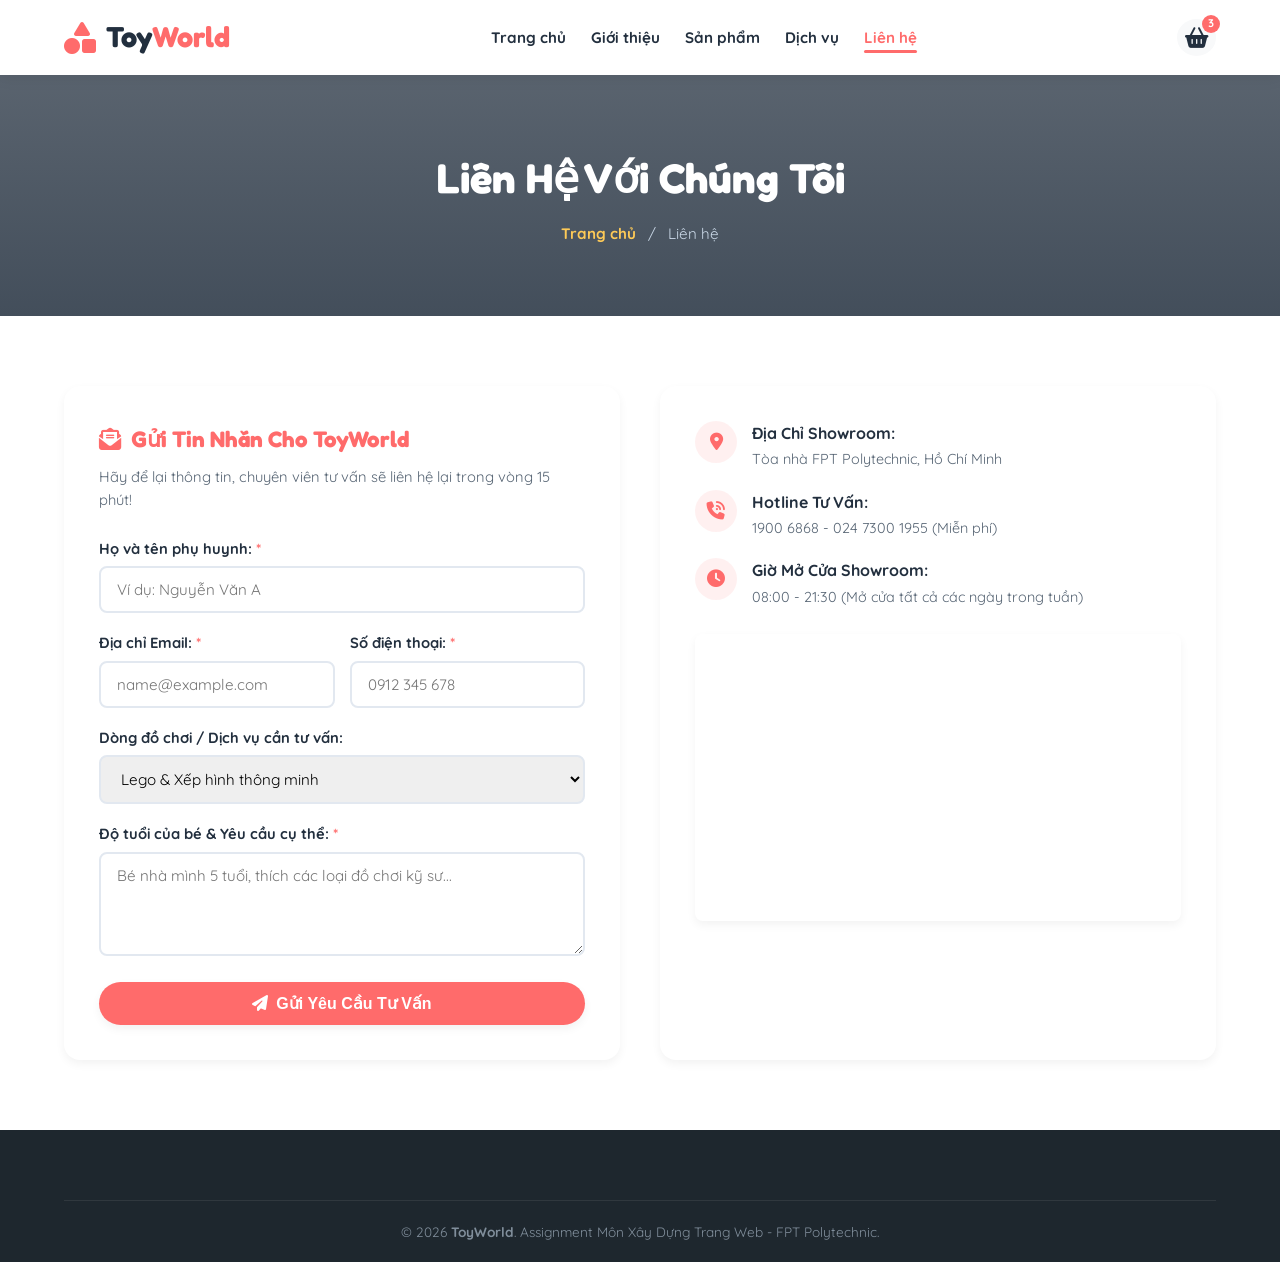
<file: contact.html>
<!DOCTYPE html>
<html lang="vi">
<head>
    <meta charset="UTF-8">
    <meta name="viewport" content="width=device-width, initial-scale=1.0">
    <title>Liên Hệ - ToyWorld</title>
    <link href="https://fonts.googleapis.com/css2?family=Fredoka:wght@400;600;700&family=Quicksand:wght@500;600;700&display=swap" rel="stylesheet">
    <link rel="stylesheet" href="https://cdnjs.cloudflare.com/ajax/libs/font-awesome/6.4.0/css/all.min.css">
    <link rel="stylesheet" href="css/style.css">
</head>
<body>

    <!-- Header -->
    <header class="header">
        <div class="container nav-container">
            <a href="index.html" class="logo">
                <i class="fa-solid fa-shapes logo-icon"></i>
                <span>Toy<span class="highlight">World</span></span>
            </a>
            <nav class="navbar" id="navbar">
                <ul class="nav-list">
                    <li><a href="index.html" class="nav-link">Trang chủ</a></li>
                    <li><a href="about.html" class="nav-link">Giới thiệu</a></li>
                    <li><a href="products.html" class="nav-link">Sản phẩm</a></li>
                    <li><a href="services.html" class="nav-link">Dịch vụ</a></li>
                    <li><a href="contact.html" class="nav-link active">Liên hệ</a></li>
                </ul>
            </nav>
            <div class="header-actions">
                <a href="contact.html" class="cart-btn"><i class="fa-solid fa-basket-shopping"></i><span class="cart-count">3</span></a>
                <button class="mobile-toggle" id="mobile-toggle"><i class="fa-solid fa-bars"></i></button>
            </div>
        </div>
    </header>

    <!-- Page Banner -->
    <div class="page-banner">
        <div class="container">
            <h1>Liên Hệ Với Chúng Tôi</h1>
            <div class="breadcrumb">
                <a href="index.html">Trang chủ</a> <span>/</span> Liên hệ
            </div>
        </div>
    </div>

    <!-- Contact & Map (Y1: Form + Y4: Google Map Iframe) -->
    <section class="contact section">
        <div class="container">
            <div class="contact-wrapper">
                <!-- Cột Form liên hệ -->
                <div class="contact-card">
                    <h3 class="contact-heading"><i class="fa-solid fa-envelope-open-text"></i> Gửi Tin Nhắn Cho ToyWorld</h3>
                    <p class="contact-sub">Hãy để lại thông tin, chuyên viên tư vấn sẽ liên hệ lại trong vòng 15 phút!</p>

                    <form class="contact-form" id="contactForm">
                        <div class="form-group">
                            <label for="fullName">Họ và tên phụ huynh: <span class="required">*</span></label>
                            <input type="text" id="fullName" class="form-control" placeholder="Ví dụ: Nguyễn Văn A" required>
                        </div>
                        <div class="form-row">
                            <div class="form-group">
                                <label for="email">Địa chỉ Email: <span class="required">*</span></label>
                                <input type="email" id="email" class="form-control" placeholder="name@example.com" required>
                            </div>
                            <div class="form-group">
                                <label for="phone">Số điện thoại: <span class="required">*</span></label>
                                <input type="tel" id="phone" class="form-control" placeholder="0912 345 678" required>
                            </div>
                        </div>
                        <div class="form-group">
                            <label for="toyCategory">Dòng đồ chơi / Dịch vụ cần tư vấn:</label>
                            <select id="toyCategory" class="form-control">
                                <option value="lego">Lego & Xếp hình thông minh</option>
                                <option value="stem">Robot & Bộ thí nghiệm STEM</option>
                                <option value="doll">Búp bê & Thú bông organic</option>
                                <option value="boardgame">Board game gia đình</option>
                                <option value="service">Dịch vụ gói quà / Thuê đồ chơi</option>
                            </select>
                        </div>
                        <div class="form-group">
                            <label for="message">Độ tuổi của bé & Yêu cầu cụ thể: <span class="required">*</span></label>
                            <textarea id="message" rows="4" class="form-control" placeholder="Bé nhà mình 5 tuổi, thích các loại đồ chơi kỹ sư..." required></textarea>
                        </div>
                        <button type="submit" class="btn btn-primary btn-block"><i class="fa-solid fa-paper-plane"></i> Gửi Yêu Cầu Tư Vấn</button>
                    </form>
                </div>

                <!-- Cột Thông tin chi nhánh & Bản đồ Map -->
                <div class="contact-map-card">
                    <div class="info-items">
                        <div class="info-item">
                            <div class="info-icon"><i class="fa-solid fa-location-dot"></i></div>
                            <div>
                                <h4>Địa Chỉ Showroom:</h4>
                                <p>Tòa nhà FPT Polytechnic, Hồ Chí Minh</p>
                            </div>
                        </div>
                        <div class="info-item">
                            <div class="info-icon"><i class="fa-solid fa-phone-volume"></i></div>
                            <div>
                                <h4>Hotline Tư Vấn:</h4>
                                <p>1900 6868 - 024 7300 1955 (Miễn phí)</p>
                            </div>
                        </div>
                        <div class="info-item">
                            <div class="info-icon"><i class="fa-solid fa-clock"></i></div>
                            <div>
                                <h4>Giờ Mở Cửa Showroom:</h4>
                                <p>08:00 - 21:30 (Mở cửa tất cả các ngày trong tuần)</p>
                            </div>
                        </div>
                    </div>

                    <!-- Y4: Nhúng Google Maps Iframe -->
                    <div class="map-container">
                        <iframe 
                            src="https://www.google.com/maps/embed?pb=!1m18!1m12!1m3!1d2329.923494485417!2d106.62451253803455!3d10.853442275066095!2m3!1f0!2f0!3f0!3m2!1i1024!2i768!4f13.1!3m3!1m2!1s0x31752b6c59ba4c97%3A0x535e784068f1558b!2zVHLGsOG7nW5nIENhbyDEkeG6s25nIEZQVCBQb2x5dGVjaG5pYw!5e0!3m2!1svi!2sus!4v1792727053461!5m2!1svi!2sus" 
                            width="100%" 
                            height="280" 
                            style="border:0; border-radius: 12px;" 
                            allowfullscreen="" 
                            loading="lazy"
                            title="Bản đồ chỉ đường ToyWorld">
                        </iframe>
                    </div>
                </div>
            </div>
        </div>
    </section>

    <!-- Footer -->
    <footer class="footer">
        <div class="container text-center footer-bottom">
            <p>&copy; 2026 <strong>ToyWorld</strong>. Assignment Môn Xây Dựng Trang Web - FPT Polytechnic.</p>
        </div>
    </footer>

    <script src="js/script.js"></script>
</body>
</html>
</file>
<file: css/style.css>
/* ==========================================================
   ASSIGNMENT: XÂY DỰNG TRANG WEB MULTI-PAGES - FPT POLYTECHNIC
   CHỦ ĐỀ: THẾ GIỚI ĐỒ CHƠI TOYWORLD
   ========================================================== */

:root {
    --primary-color: #ff6b6b;
    --primary-hover: #ee5253;
    --secondary-color: #48dbfb;
    --secondary-hover: #0abde3;
    --accent-yellow: #feca57;
    --accent-green: #1dd1a1;
    --dark-color: #222f3e;
    --text-muted: #576574;
    --light-bg: #f8f9fa;
    --white: #ffffff;
    --font-heading: 'Fredoka', cursive, sans-serif;
    --font-body: 'Quicksand', sans-serif;
    --transition: all 0.3s cubic-bezier(0.25, 0.8, 0.25, 1);
    --shadow-sm: 0 4px 10px rgba(0, 0, 0, 0.05);
    --shadow-md: 0 8px 24px rgba(0, 0, 0, 0.1);
    --shadow-lg: 0 15px 35px rgba(0, 0, 0, 0.15);
    --radius-sm: 8px;
    --radius-md: 16px;
    --radius-lg: 24px;
}

/* Y2: Box Model */
* {
    margin: 0;
    padding: 0;
    box-sizing: border-box;
}

html {
    scroll-behavior: smooth;
    font-size: 16px;
}

body {
    font-family: var(--font-body);
    color: var(--dark-color);
    background-color: var(--white);
    line-height: 1.6;
    overflow-x: hidden;
}

a {
    text-decoration: none;
    color: inherit;
    transition: var(--transition);
}

ul { list-style: none; }
img { max-width: 100%; height: auto; display: block; }
.container { width: 90%; max-width: 1200px; margin: 0 auto; }
.section { padding: 70px 0; }
.text-center { text-align: center; }

/* Tiêu đề & Tag */
.section-header { margin-bottom: 45px; }
.section-tag {
    display: inline-block;
    background: rgba(255, 107, 107, 0.1);
    color: var(--primary-color);
    font-weight: 700;
    padding: 6px 16px;
    border-radius: 30px;
    font-size: 0.85rem;
    text-transform: uppercase;
    margin-bottom: 12px;
}
.section-title {
    font-family: var(--font-heading);
    font-size: 2.2rem;
    color: var(--dark-color);
}
.title-underline {
    width: 80px;
    height: 4px;
    background: linear-gradient(to right, var(--primary-color), var(--accent-yellow));
    margin: 15px auto 0;
    border-radius: 4px;
}
.title-underline.left { margin: 15px 0 0; }

/* Buttons */
.btn {
    display: inline-flex;
    align-items: center;
    gap: 8px;
    padding: 12px 28px;
    font-size: 1rem;
    font-weight: 700;
    border-radius: 30px;
    cursor: pointer;
    border: none;
    transition: var(--transition);
    box-shadow: var(--shadow-sm);
}
.btn-primary { background: var(--primary-color); color: var(--white); }
.btn-primary:hover { background: var(--primary-hover); transform: translateY(-3px); box-shadow: 0 8px 18px rgba(255, 107, 107, 0.35); }
.btn-secondary { background: var(--secondary-color); color: var(--white); }
.btn-secondary:hover { background: var(--secondary-hover); transform: translateY(-3px); }
.btn-outline { background: transparent; color: var(--white); border: 2px solid var(--white); }
.btn-outline:hover { background: var(--white); color: var(--dark-color); transform: translateY(-3px); }

/* HEADER & NAVBAR (Flexbox) */
.header {
    position: fixed;
    top: 0;
    left: 0;
    width: 100%;
    background: rgba(255, 255, 255, 0.98);
    backdrop-filter: blur(8px);
    box-shadow: 0 2px 15px rgba(0, 0, 0, 0.08);
    z-index: 1000;
}
.nav-container {
    display: flex;
    justify-content: space-between;
    align-items: center;
    height: 75px;
}
.logo {
    display: flex;
    align-items: center;
    gap: 10px;
    font-family: var(--font-heading);
    font-size: 1.8rem;
    font-weight: 700;
    color: var(--dark-color);
}
.logo-icon { color: var(--primary-color); font-size: 2rem; }
.logo .highlight { color: var(--primary-color); }
.nav-list { display: flex; gap: 25px; }
.nav-link {
    font-weight: 700;
    color: var(--dark-color);
    font-size: 0.95rem;
    position: relative;
    padding: 6px 0;
}
.nav-link:hover, .nav-link.active { color: var(--primary-color); }
.nav-link::after {
    content: '';
    position: absolute;
    bottom: 0;
    left: 0;
    width: 0%;
    height: 3px;
    background: var(--primary-color);
    border-radius: 2px;
    transition: var(--transition);
}
.nav-link:hover::after, .nav-link.active::after { width: 100%; }
.header-actions { display: flex; align-items: center; gap: 15px; }
.cart-btn {
    position: relative;
    font-size: 1.3rem;
    color: var(--dark-color);
    padding: 8px;
    border-radius: 50%;
    background: var(--light-bg);
    display: flex;
}
.cart-count {
    position: absolute;
    top: -4px;
    right: -4px;
    background: var(--primary-color);
    color: var(--white);
    font-size: 0.7rem;
    font-weight: bold;
    width: 18px;
    height: 18px;
    border-radius: 50%;
    display: flex;
    align-items: center;
    justify-content: center;
}
.mobile-toggle { display: none; background: none; border: none; font-size: 1.5rem; cursor: pointer; }

/* BANNER TIÊU ĐỀ CHO CÁC TRANG CON (PAGE HEADER) */
.page-banner {
    margin-top: 75px;
    background: linear-gradient(rgba(34, 47, 62, 0.75), rgba(34, 47, 62, 0.85)), url('https://images.unsplash.com/photo-1596461404969-9ae70f2830c1?auto=format&fit=crop&w=1400&q=80') center/cover;
    padding: 70px 0;
    color: var(--white);
    text-align: center;
}
.page-banner h1 {
    font-family: var(--font-heading);
    font-size: 2.6rem;
    margin-bottom: 10px;
}
.breadcrumb {
    font-size: 0.95rem;
    color: #c8d6e5;
}
.breadcrumb a { color: var(--accent-yellow); font-weight: bold; }
.breadcrumb span { margin: 0 8px; }

/* HERO SLIDESHOW (TRANG CHỦ) */
.hero { position: relative; margin-top: 75px; height: 560px; overflow: hidden; }
.slider-container { position: relative; width: 100%; height: 100%; }
.slide {
    position: absolute;
    top: 0; left: 0; width: 100%; height: 100%;
    background-size: cover; background-position: center;
    display: flex; align-items: center;
    opacity: 0; visibility: hidden;
    transition: opacity 0.8s ease-in-out, visibility 0.8s;
}
.slide.active { opacity: 1; visibility: visible; }
.slide-content { width: 90%; max-width: 800px; margin: 0 auto; color: var(--white); text-shadow: 0 2px 10px rgba(0,0,0,0.5); }
.sub-title { display: inline-block; background: var(--accent-yellow); color: var(--dark-color); padding: 5px 14px; font-weight: bold; font-size: 0.85rem; border-radius: 20px; margin-bottom: 12px; }
.hero-title { font-family: var(--font-heading); font-size: 2.8rem; line-height: 1.2; margin-bottom: 15px; }
.hero-desc { font-size: 1.15rem; margin-bottom: 25px; max-width: 650px; }
.hero-btn-group { display: flex; gap: 15px; }
.slider-btn {
    position: absolute; top: 50%; transform: translateY(-50%);
    background: rgba(255, 255, 255, 0.3); border: none; color: var(--white);
    width: 44px; height: 44px; border-radius: 50%; cursor: pointer;
    font-size: 1.1rem; transition: var(--transition); z-index: 10;
    display: flex; align-items: center; justify-content: center;
}
.slider-btn:hover { background: var(--primary-color); }
.prev-btn { left: 20px; } .next-btn { right: 20px; }
.slider-dots { position: absolute; bottom: 20px; left: 50%; transform: translateX(-50%); display: flex; gap: 8px; z-index: 10; }
.dot { width: 12px; height: 12px; border-radius: 50%; background: rgba(255,255,255,0.5); cursor: pointer; transition: var(--transition); }
.dot.active { width: 30px; border-radius: 10px; background: var(--primary-color); }

/* FEATURES */
.features { background-color: var(--light-bg); }
.features-grid { display: flex; flex-wrap: wrap; gap: 25px; }
.feature-card {
    flex: 1 1 calc(25% - 25px);
    background: var(--white);
    padding: 35px 25px;
    border-radius: var(--radius-md);
    box-shadow: var(--shadow-sm);
    text-align: center;
    transition: var(--transition);
}
.feature-card:hover { transform: translateY(-10px); box-shadow: var(--shadow-md); border-bottom: 4px solid var(--primary-color); }
.feature-icon {
    width: 65px; height: 65px; border-radius: 50%;
    display: flex; align-items: center; justify-content: center;
    margin: 0 auto 18px; font-size: 1.6rem; transition: var(--transition);
}
.icon-yellow { background: #fff2d6; color: #ff9f43; }
.icon-blue   { background: #dff9fb; color: #0abde3; }
.icon-green  { background: #e3faf2; color: #10ac84; }
.icon-pink   { background: #ffe4e6; color: #ee5253; }
.feature-heading { font-family: var(--font-heading); font-size: 1.15rem; margin-bottom: 10px; }
.feature-text { font-size: 0.9rem; color: var(--text-muted); }

/* ABOUT SECTION */
.about-wrapper { display: flex; align-items: center; gap: 45px; }
.about-image-col, .about-text-col { flex: 1; }
.about-image-box { position: relative; border-radius: var(--radius-lg); overflow: hidden; box-shadow: var(--shadow-md); }
.about-img { width: 100%; height: 400px; object-fit: cover; }
.experience-badge {
    position: absolute; bottom: 20px; right: 20px;
    background: var(--accent-yellow); padding: 12px 20px;
    border-radius: var(--radius-md); text-align: center;
}
.badge-number { font-family: var(--font-heading); font-size: 1.8rem; font-weight: 700; color: var(--dark-color); }
.badge-text { font-size: 0.8rem; font-weight: 700; display: block; }
.about-desc { font-size: 1rem; color: var(--text-muted); margin-bottom: 15px; }
.about-list { margin: 20px 0 25px; }
.about-list li { display: flex; align-items: center; gap: 12px; font-weight: 600; margin-bottom: 10px; }
.about-list li i { color: var(--accent-green); }

/* PRODUCTS GRID (CSS GRID - Y3) */
.products-grid {
    display: grid;
    grid-template-columns: repeat(auto-fill, minmax(260px, 1fr));
    gap: 30px;
}
.product-card {
    background: var(--white);
    border-radius: var(--radius-md);
    overflow: hidden;
    box-shadow: var(--shadow-sm);
    transition: var(--transition);
    display: flex;
    flex-direction: column;
}
.product-card:hover { transform: translateY(-8px); box-shadow: var(--shadow-lg); }
.product-thumb { position: relative; height: 230px; overflow: hidden; }
.product-thumb img { width: 100%; height: 100%; object-fit: cover; transition: var(--transition); }
.product-card:hover .product-thumb img { transform: scale(1.08); }
.quick-view-btn {
    position: absolute; bottom: -40px; left: 50%; transform: translateX(-50%);
    background: rgba(0, 0, 0, 0.75); color: var(--white); border: none;
    padding: 8px 16px; border-radius: 20px; font-size: 0.85rem; cursor: pointer;
    transition: var(--transition); white-space: nowrap;
}
.product-card:hover .quick-view-btn { bottom: 15px; }
.badge-sale {
    background: linear-gradient(135deg, #ff4757, #ff6b81);
    color: #fff; padding: 4px 10px; font-size: 0.75rem; font-weight: bold;
    border-radius: 20px; text-transform: uppercase; position: absolute;
    top: 15px; left: 15px; z-index: 2;
}
.product-body { padding: 20px; display: flex; flex-direction: column; flex-grow: 1; }
.product-category { font-size: 0.8rem; color: var(--text-muted); text-transform: uppercase; font-weight: 700; }
.product-title { font-family: var(--font-heading); font-size: 1.1rem; margin: 8px 0; }
.product-rating { color: #f1c40f; font-size: 0.85rem; display: flex; align-items: center; gap: 3px; margin-bottom: 12px; }
.product-rating span { color: var(--text-muted); margin-left: 5px; }
.product-price-box { margin-top: auto; display: flex; align-items: center; gap: 10px; margin-bottom: 15px; }
.old-price { color: var(--text-muted); text-decoration: line-through; font-size: 0.9rem; }
.current-price { font-size: 1.25rem; font-weight: 700; color: var(--primary-color); }
.add-to-cart-btn {
    width: 100%; padding: 10px; border: 1px solid var(--primary-color);
    background: transparent; color: var(--primary-color); font-weight: 700;
    border-radius: 20px; cursor: pointer; transition: var(--transition);
    display: flex; align-items: center; justify-content: center; gap: 8px;
}
.add-to-cart-btn:hover { background: var(--primary-color); color: var(--white); }

/* FILTER TABS TRANG SẢN PHẨM */
.product-filter {
    display: flex; justify-content: center; gap: 10px; flex-wrap: wrap; margin-bottom: 40px;
}
.filter-btn {
    padding: 8px 20px; border-radius: 25px; border: 2px solid #e2e8f0;
    background: var(--white); font-weight: 700; cursor: pointer; transition: var(--transition);
}
.filter-btn.active, .filter-btn:hover {
    background: var(--primary-color); color: var(--white); border-color: var(--primary-color);
}

/* PHÂN TRANG */
.pagination { display: flex; justify-content: center; gap: 8px; margin-top: 45px; }
.page-item {
    width: 40px; height: 40px; border-radius: 50%; display: flex;
    align-items: center; justify-content: center; border: 1px solid #dfe4ea;
    font-weight: 700; cursor: pointer; transition: var(--transition);
}
.page-item.active, .page-item:hover { background: var(--primary-color); color: var(--white); border-color: var(--primary-color); }

/* SERVICES */
.services-grid { display: grid; grid-template-columns: repeat(auto-fit, minmax(320px, 1fr)); gap: 30px; }
.service-card { background: var(--white); border-radius: var(--radius-md); overflow: hidden; box-shadow: var(--shadow-sm); transition: var(--transition); }
.service-card:hover { transform: translateY(-8px); box-shadow: var(--shadow-md); }
.service-img-wrapper { height: 210px; overflow: hidden; }
.service-img-wrapper img { width: 100%; height: 100%; object-fit: cover; }
.service-info { padding: 25px; }
.service-info h3 { font-family: var(--font-heading); font-size: 1.25rem; margin-bottom: 10px; }
.service-info p { color: var(--text-muted); font-size: 0.95rem; margin-bottom: 15px; }
.service-link { font-weight: 700; color: var(--secondary-hover); display: inline-flex; align-items: center; gap: 6px; }

/* BẢNG GIÁ & BẢNG ĐỘ TUỔI (Y1: TABLE) */
.table-responsive {
    overflow-x: auto; background: var(--white); border-radius: var(--radius-md);
    box-shadow: var(--shadow-sm); padding: 10px; margin-top: 25px;
}
.custom-table { width: 100%; border-collapse: collapse; text-align: left; min-width: 650px; }
.custom-table th, .custom-table td { padding: 16px 20px; border-bottom: 1px solid #edf2f7; }
.custom-table th { background-color: #ffeaa7; color: var(--dark-color); font-family: var(--font-heading); font-size: 1.05rem; }
.custom-table tbody tr:hover { background-color: #fff9e6; }

/* CONTACT & FORM */
.contact-wrapper { display: flex; gap: 40px; }
.contact-card, .contact-map-card { flex: 1; background: var(--white); padding: 35px; border-radius: var(--radius-md); box-shadow: var(--shadow-sm); }
.contact-heading { font-family: var(--font-heading); font-size: 1.4rem; margin-bottom: 8px; display: flex; align-items: center; gap: 10px; color: var(--primary-color); }
.contact-sub { color: var(--text-muted); font-size: 0.92rem; margin-bottom: 25px; }
.form-group { margin-bottom: 18px; }
.form-row { display: flex; gap: 15px; }
.form-row .form-group { flex: 1; }
.form-group label { display: block; font-weight: 700; margin-bottom: 6px; font-size: 0.92rem; }
.required { color: var(--primary-color); }
.form-control { width: 100%; padding: 12px 16px; font-family: var(--font-body); font-size: 0.95rem; border: 2px solid #e2e8f0; border-radius: var(--radius-sm); outline: none; transition: var(--transition); }
.form-control:focus { border-color: var(--primary-color); box-shadow: 0 0 0 3px rgba(255, 107, 107, 0.2); }
.btn-block { width: 100%; justify-content: center; }
.info-items { display: flex; flex-direction: column; gap: 18px; margin-bottom: 25px; }
.info-item { display: flex; gap: 15px; align-items: flex-start; }
.info-icon { width: 42px; height: 42px; border-radius: 50%; background: rgba(255, 107, 107, 0.1); color: var(--primary-color); display: flex; align-items: center; justify-content: center; font-size: 1.1rem; flex-shrink: 0; }
.info-item h4 { font-size: 1rem; margin-bottom: 2px; }
.info-item p { color: var(--text-muted); font-size: 0.9rem; }
.map-container { overflow: hidden; border-radius: var(--radius-sm); box-shadow: var(--shadow-sm); }

/* FOOTER */
.footer { background: #1e272e; color: #d2dae2; padding-top: 70px; }
.footer-content { display: grid; grid-template-columns: 2fr 1fr 1fr 1.5fr; gap: 40px; padding-bottom: 50px; }
.footer-logo { color: var(--white); margin-bottom: 15px; }
.footer-text { font-size: 0.9rem; line-height: 1.7; margin-bottom: 20px; }
.social-links { display: flex; gap: 12px; }
.social-links a { width: 38px; height: 38px; border-radius: 50%; background: rgba(255, 255, 255, 0.1); color: var(--white); display: flex; align-items: center; justify-content: center; transition: var(--transition); }
.social-links a:hover { background: var(--primary-color); transform: translateY(-3px); }
.footer-title { color: var(--white); font-family: var(--font-heading); font-size: 1.15rem; margin-bottom: 20px; }
.footer-links li { margin-bottom: 10px; }
.footer-links a { color: #a4b0be; font-size: 0.9rem; }
.footer-links a:hover { color: var(--primary-color); padding-left: 5px; }
.newsletter-form { display: flex; margin-top: 15px; }
.newsletter-form input { flex: 1; padding: 10px 14px; border: none; border-radius: 20px 0 0 20px; outline: none; }
.newsletter-form button { background: var(--primary-color); color: var(--white); border: none; padding: 10px 18px; border-radius: 0 20px 20px 0; cursor: pointer; }
.footer-bottom { border-top: 1px solid rgba(255, 255, 255, 0.08); padding: 20px 0; font-size: 0.85rem; color: #808e9b; }

/* TIỆN ÍCH: LIGHTBOX & CHATBOX */
.lightbox-modal { display: none; position: fixed; z-index: 2000; left: 0; top: 0; width: 100%; height: 100%; background: rgba(0, 0, 0, 0.85); backdrop-filter: blur(5px); justify-content: center; align-items: center; flex-direction: column; }
.lightbox-modal.active { display: flex; }
.lightbox-img { max-width: 85%; max-height: 80%; border-radius: 12px; }
.lightbox-caption { color: var(--white); margin-top: 15px; font-size: 1.1rem; font-weight: 600; }
.lightbox-close { position: absolute; top: 25px; right: 35px; color: var(--white); font-size: 40px; font-weight: bold; cursor: pointer; }

.chatbox-widget { position: fixed; bottom: 25px; right: 25px; z-index: 999; }
.chatbox-btn { width: 58px; height: 58px; border-radius: 50%; background: var(--primary-color); color: var(--white); border: none; font-size: 1.5rem; cursor: pointer; box-shadow: 0 6px 20px rgba(255, 107, 107, 0.4); display: flex; align-items: center; justify-content: center; transition: var(--transition); }
.chatbox-btn:hover { transform: scale(1.1); }
.chatbox-window { position: absolute; bottom: 75px; right: 0; width: 320px; height: 420px; background: var(--white); border-radius: var(--radius-md); box-shadow: var(--shadow-lg); display: none; flex-direction: column; overflow: hidden; }
.chatbox-window.active { display: flex; }
.chatbox-header { background: var(--primary-color); color: var(--white); padding: 12px 16px; display: flex; justify-content: space-between; align-items: center; }
.chat-agent { display: flex; align-items: center; gap: 10px; }
.agent-avatar { width: 34px; height: 34px; border-radius: 50%; background: rgba(255,255,255,0.25); display: flex; align-items: center; justify-content: center; }
.chatbox-body { flex: 1; padding: 15px; overflow-y: auto; background: #f1f2f6; display: flex; flex-direction: column; gap: 10px; }
.chat-msg { max-width: 80%; padding: 10px 14px; border-radius: 14px; font-size: 0.88rem; line-height: 1.4; }
.chat-msg.bot { background: var(--white); align-self: flex-start; border-bottom-left-radius: 2px; }
.chat-msg.user { background: var(--primary-color); color: var(--white); align-self: flex-end; border-bottom-right-radius: 2px; }
.chatbox-footer { display: flex; padding: 10px; border-top: 1px solid #dfe4ea; background: var(--white); }
.chatbox-footer input { flex: 1; border: 1px solid #ced6e0; padding: 8px 12px; border-radius: 20px; outline: none; }
.chatbox-footer button { background: none; border: none; color: var(--primary-color); font-size: 1.1rem; padding: 0 10px; cursor: pointer; }

.back-to-top { position: fixed; bottom: 25px; left: 25px; width: 44px; height: 44px; background: var(--dark-color); color: var(--white); border-radius: 50%; display: none; align-items: center; justify-content: center; z-index: 990; }
.back-to-top.show { display: flex; }

/* RESPONSIVE (Y4) */
@media (max-width: 992px) {
    .features-grid { display: grid; grid-template-columns: repeat(2, 1fr); }
    .about-wrapper, .contact-wrapper { flex-direction: column; }
    .footer-content { grid-template-columns: repeat(2, 1fr); }
}
@media (max-width: 768px) {
    .mobile-toggle { display: block; }
    .navbar { position: absolute; top: 75px; left: 0; width: 100%; background: var(--white); box-shadow: var(--shadow-md); display: none; }
    .navbar.active { display: block; }
    .nav-list { flex-direction: column; padding: 20px; gap: 15px; }
    .hero { height: 460px; }
    .hero-title { font-size: 2rem; }
    .features-grid { grid-template-columns: 1fr; }
    .form-row { flex-direction: column; gap: 0; }
    .footer-content { grid-template-columns: 1fr; }
}
</file>
